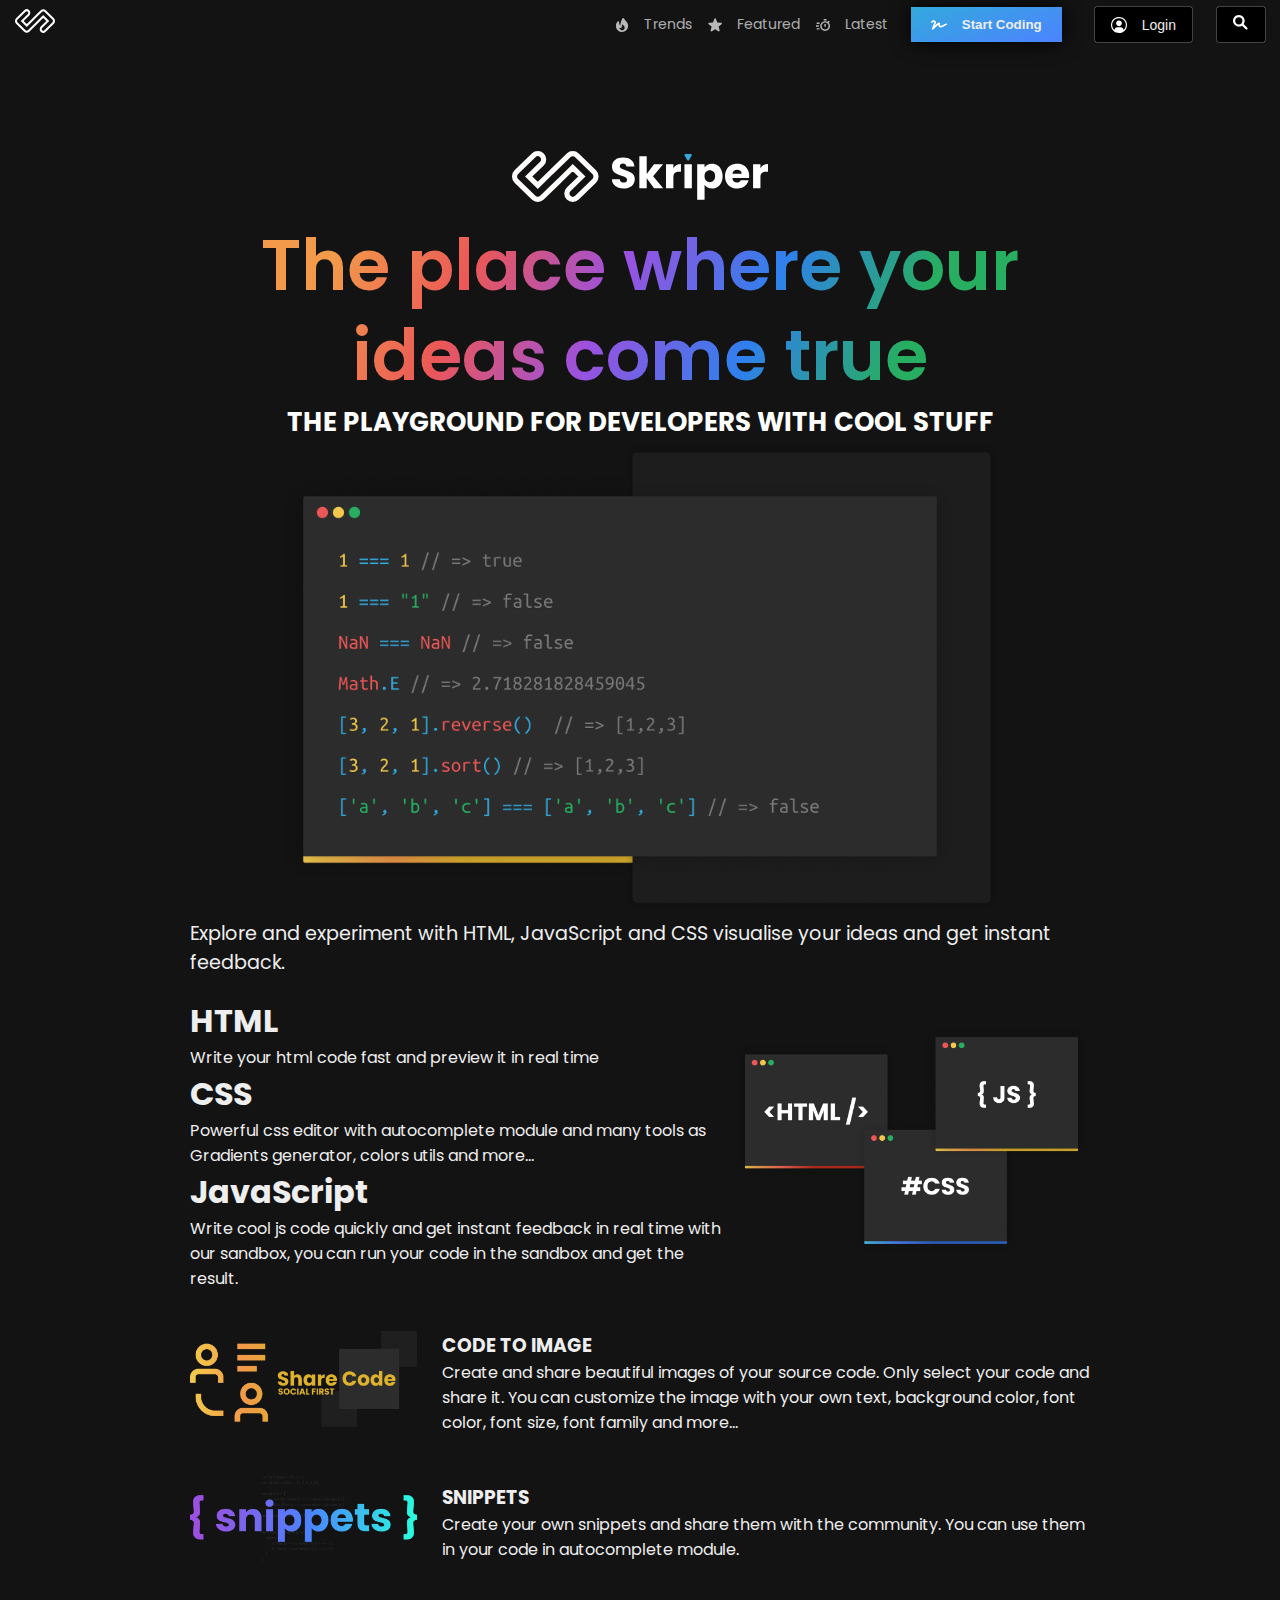
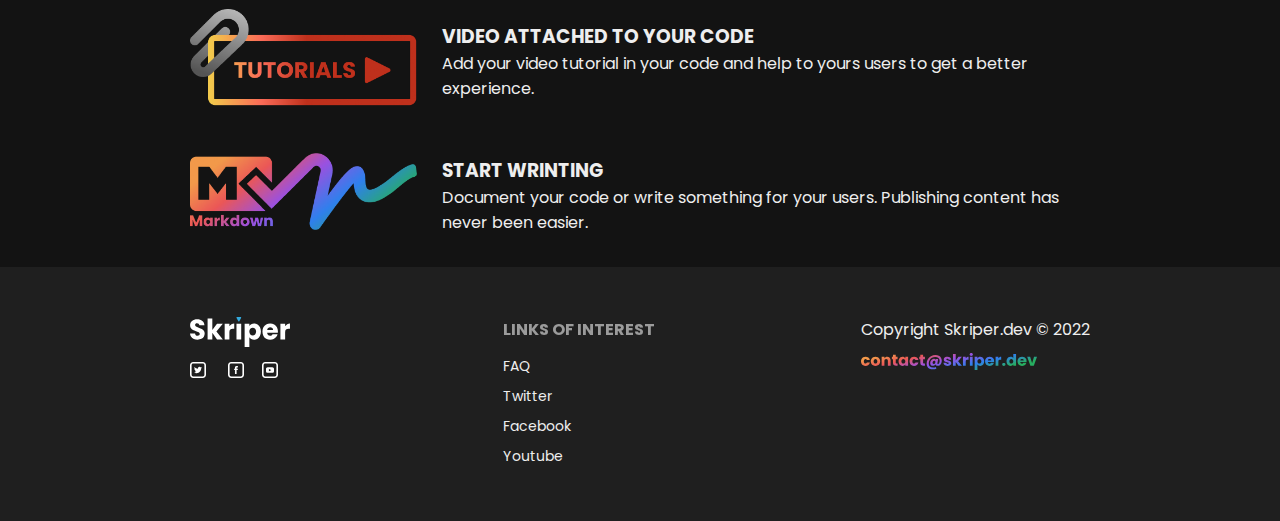
<file: index.html>
<!DOCTYPE html>
<html lang="en">

<head>
    <meta charset="UTF-8">
    <meta http-equiv="X-UA-Compatible" content="IE=edge">
    <meta name="viewport" content="width=device-width, initial-scale=1.0">
    <title>Document</title>
    <link rel="stylesheet" href="style.css">
</head>

<body>
    <header>
        <div class="header_main">
            <div><img src="./img/just-logo.svg" alt=""></div>
            <div class="header_parent">
                <div class="header_column1">
                    <a class="header_link" href="/trend.html"><img src="./img/flame.svg" class="icon_head" alt="">Trends</a>
                    <a class="header_link" href="/features.html"><img src="./img/star-filled.svg" class="icon_head"
                            alt="">Featured</a>
                    <a class="header_link" href="/latest.html"><img src="./img/watch.svg" class="icon_head" alt="">Latest</a>
                </div>
                <div class="header_column2">
                    <button class="bluehead"><img src="./img/just-menu-item-logo.svg" class="icon_head"alt=""><span class="code">Start Coding</span> </button>
                    <button  class="blackhead"><img src="./img/login.svg" class="icon_head" alt=""><span class="code">Login</span> </button>
                    <button class="searchhead"><img src="./img/zoom.svg" alt=""></button>

                </div>
            </div>
        </div>
    </header>
    <div class="parent">
        <div class="main">
            <div><img src="./img/logo-text.svg" alt="logo"></div>

            <h1 class="head">The place where your ideas come true</h1>
            <h3 class="detail1">THE PLAYGROUND FOR DEVELOPERS WITH COOL STUFF</h3>
            <div> <img src="./img/code.png" class="image1" alt="code"></div>

        </div>
        <div class="section2">
            <h4 class="detail2">Explore and experiment with HTML, JavaScript and CSS visualise your ideas and get
                instant feedback.</h4>
            <div class="box">
                <div class="column1">
                    <h2 class="head2">HTML</h2>
                    <P>Write your html code fast and preview it in real time</P>
                    <h2 class="head2">CSS</h2>
                    <P>Powerful css editor with autocomplete module and many tools as Gradients generator, colors utils
                        and more...</P>
                    <h2 class="head2">JavaScript</h2>
                    <P>Write cool js code quickly and get instant feedback in real time with our sandbox, you can run
                        your code in the sandbox and get the result.</P>
                </div>
                <div class="column2">
                    <img src="./img/html-css-js.png" class="image2" alt="">
                </div>
            </div>
            <div>
                <div class="section3">
                    <div class="column3"> <img src="./img/share-code(1).png" class="image4" alt=""></div>

                    <div class="column4">
                        <h3>
                            CODE TO IMAGE
                        </h3>
                        <p>Create and share beautiful images of your source code. Only select your code and share it.
                            You can customize the image with your own text, background color, font color, font size,
                            font family and more...</p>
                    </div>
                </div>
                <div class="section3">
                    <div class="column3"> <img src="./img/snippets.png" class="image4" alt=""> </div>

                    <div class="column4">
                        <h3>
                            SNIPPETS
                        </h3>
                        <p>Create your own snippets and share them with the community. You can use them in your code in
                            autocomplete module.</p>
                    </div>
                </div>
                <div class="section3">
                    <div class="column3"> <img src="./img/tutorials.png" class="image4" alt=""></div>
                    <div class="column4">
                        <h3>
                            VIDEO ATTACHED TO YOUR CODE
                        </h3>
                        <p>Add your video tutorial in your code and help to yours users to get a better experience.</p>
                    </div>
                </div>
                <div class="section3">
                    <div class="column3"> <img src="./img/markdown.png" class="image4" alt=""></div>
                    <div class="column4">
                        <h3>
                            START WRINTING
                        </h3>
                        <p>Document your code or write something for your users. Publishing content has never been
                            easier.</p>
                    </div>
                </div>
            </div>

        </div>
    </div>
    <footer>
        <div class="footer-box">
            <div class="footer_main">
                <div class="foot">
                    <div><img src="./img/just-skripper-text.svg" alt=""></div>
                    <div><img class="footer-icon" src="./img/twitter.svg" alt="">
                        <img class="footer-icon" src="./img/facebook.svg" alt=""><img class="footer-icon"
                            src="./img/youtube.svg" alt="">
                    </div>
                </div>
                <div class="foot">
                    <h4 class="footerh4">LINKS OF INTEREST</h4>
                    <div class="footer_link"> <a class="footer-menu" href="/faq.html">FAQ</a>
                        <a href="#" class="footer-menu">Twitter</a>
                        <a href="#" class="footer-menu">Facebook</a>
                        <a href="#" class="footer-menu">Youtube</a>
                    </div>
                </div>
                <div class="foot">
                    <h4 class="footercopy">Copyright Skriper.dev © 2022</h4>
                    <img src="./img/contact-skriper-text.svg" alt="">
                </div>
            </div>
        </div>
    </footer>
</body>

</html>
</file>
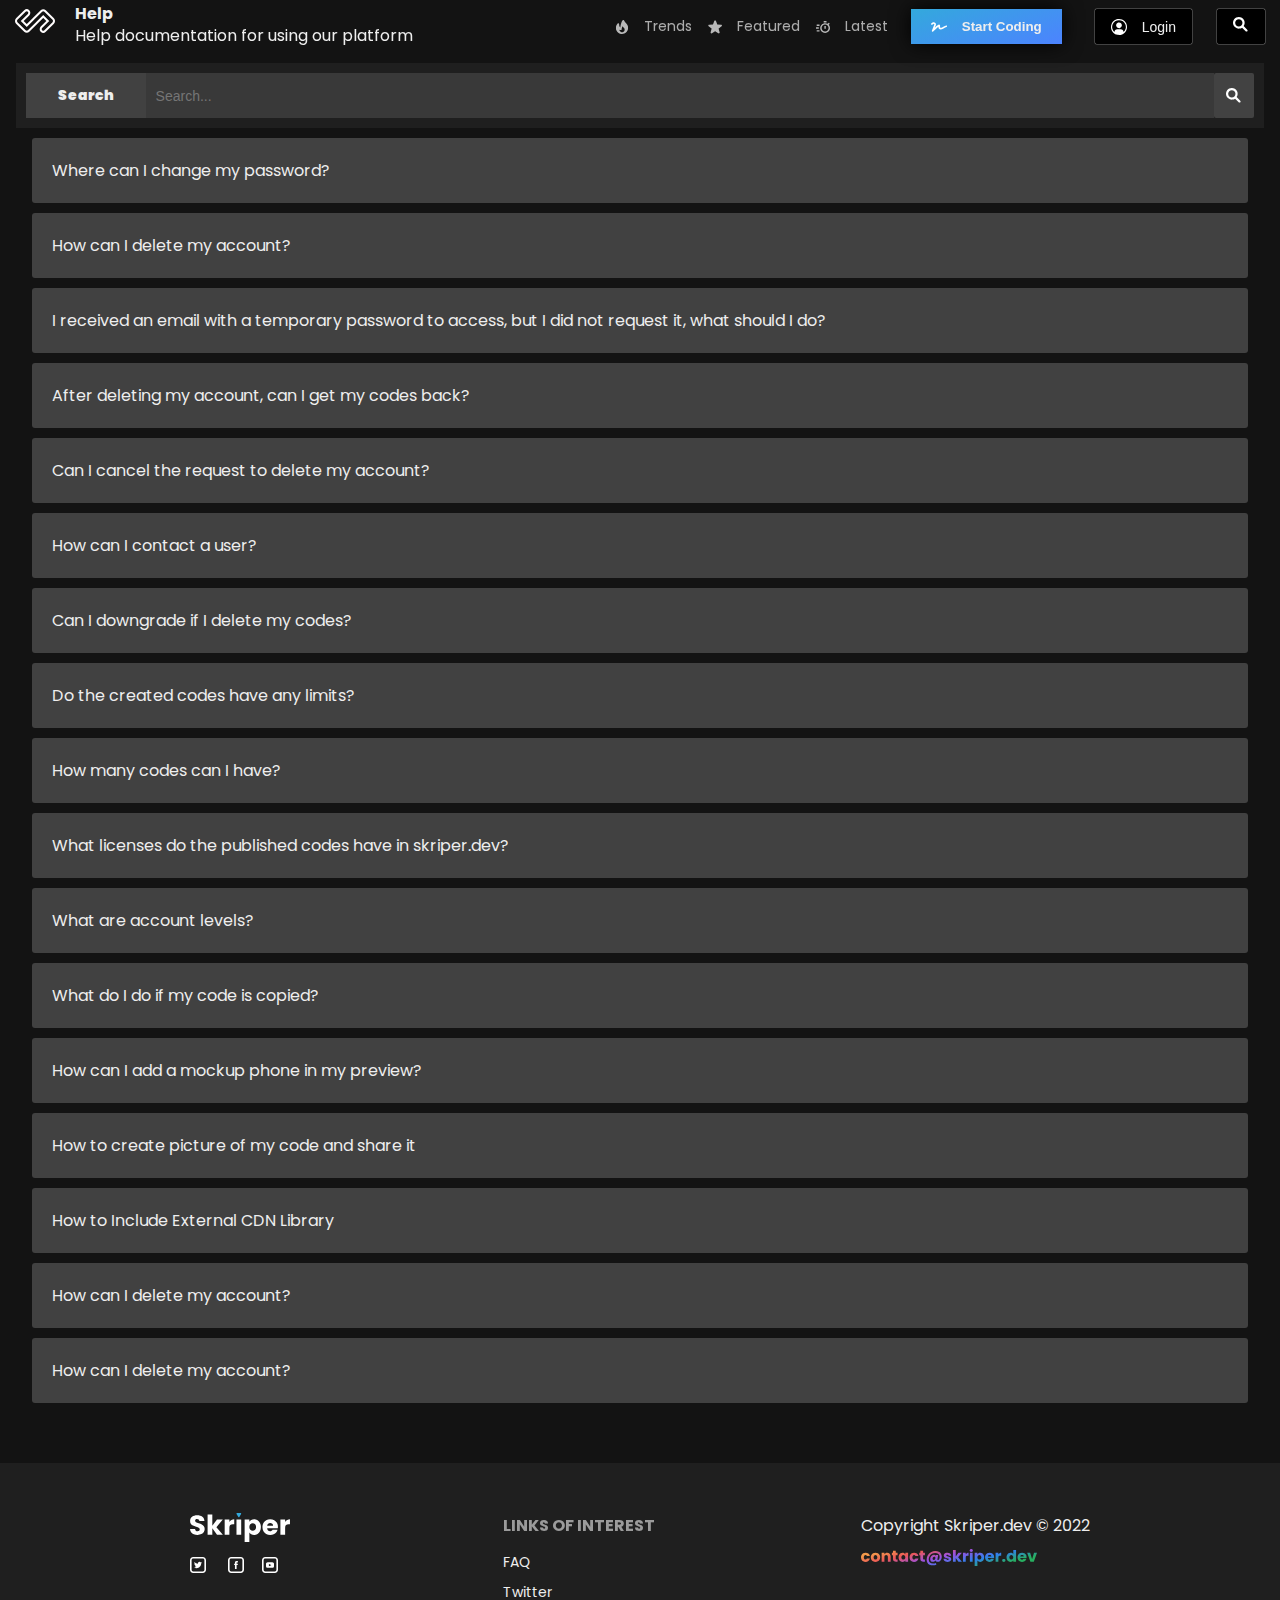
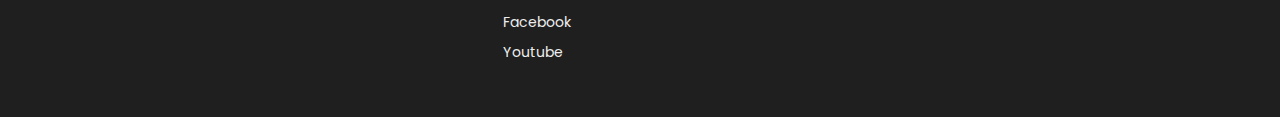
<file: faq.html>
<!DOCTYPE html>
<html lang="en">

<head>
    <meta charset="UTF-8">
    <meta http-equiv="X-UA-Compatible" content="IE=edge">
    <meta name="viewport" content="width=device-width, initial-scale=1.0">
    <title>FAQ</title>
    <link rel="stylesheet" href="faq.css">
    <link rel="stylesheet" href="style.css">
</head>

<body>
    <header>
        <div class="header_main">
            <div class="trend-logo">
                <div>
                    <a href="/"><img src="./img/just-logo.svg" alt=""></a>
                </div>
                <div class="trend-text">
                    <h1 class="t-h1">Help
                       </h1>
                    <p class="t-p"> Help documentation for using our platform</p>
                </div>
            </div>
            <div class="header_parent">
                <div class="header_column1">
                    <a class="header_link" href="/trend.html"><img src="./img/flame.svg" class="icon_head"
                            alt="">Trends</a>
                    <a class="header_link" href="/features.html"><img src="./img/star-filled.svg" class="icon_head"
                            alt="">Featured</a>
                    <a class="header_link" href="/latest.html"><img src="./img/watch.svg" class="icon_head"
                            alt="">Latest</a>
                </div>
                <div class="header_column2">
                    <button class="bluehead"><img src="./img/just-menu-item-logo.svg" class="icon_head" alt=""><span
                            class="code">Start Coding</span> </button>
                    <button class="blackhead"><img src="./img/login.svg" class="icon_head" alt=""><span
                            class="code">Login</span> </button>
                    <button class="searchhead"><img src="./img/zoom.svg" alt=""></button>

                </div>
            </div>
        </div>
    </header>
    <div class="search-container">

        <div style="display:flex;"> <h4 class="searchs">Search</h4>
            <input type="text" class="ngozi" id="srch" placeholder="Search..." maxlength="500">
            <button class="bnt"><img src="img/zoom.svg" alt=""></button>
        </div>
        <div>
   
        </div>
    </div>
    <div class="layout">
        <div class="accordion">
            <div class="accordion__question btns">
                <p>Where can I change my password?</p>

            </div>
            <div class="accordion__answer">
                <p>Our platform uses a dynamic password system which changes each time it is used, this key is sent by email when requested, for this reason, there is no fixed password or option to change the password or recover it.</p>

            </div>
        </div>
        <div class="accordion">
            <div class="accordion__question">
                <p class="accor">How can I delete my account?</p>

            </div>
            <div class="accordion__answer">
                <p>
                    On your profile page you can request the deletion of your account, this process can take up to 8 days to complete
                </p>

            </div>
        </div>
        <div class="accordion">
            <div class="accordion__question">
                <p class="faq-p">I received an email with a temporary password to access, but I did not request it, what should I do?</p>
                

            </div>
            <div class="accordion__answer">
                <p class="faq-p">No need to worry, your account is safe.  If you didn't request the access code, don't worry, you may simply omit the email and that would be it.  This can happen because someone entered a wrong email or tried to access your account, but as long as you do not share the code that you received, your account is safe.</p>

            </div>
        </div>
        <div class="accordion">
            <div class="accordion__question">
                <p>After deleting my account, can I get my codes back?</p>
                
            </div>
            <div class="accordion__answer">
                <p class="faq-p">No, if the deletion process has already been executed, you will no longer be able to recover your codes.</p>

            </div>
        </div>
        <div class="accordion">
            <div class="accordion__question">
                <p>Can I cancel the request to delete my account?</p>
       

            </div>
            <div class="accordion__answer">
                <p class="faq-p">Yes, as long as the process has not been executed.  At any time you can access your profile and in the account deletion tab you can cancel the application process.</p>

            </div>
        </div>
        <div class="accordion">
            <div class="accordion__question">
                <p>How can I contact a user?</p>
       
            </div>
            <div class="accordion__answer">
                <p class="faq-p">If the user has social networks added to their profile, you only need to click on one of them and you will be instantly redirected to their page from which you can establish direct contact with the user.
                </p>

            </div>
        </div>
        <div class="accordion">
            <div class="accordion__question">
                <p>Can I downgrade if I delete my codes?</p>
               

            </div>
            <div class="accordion__answer">
                <p class="faq-p">Yes, but with certain conditions, you will not lose your level if you are an active user, but if a period of 6 months of inactivity passes in your account you can lose your level, it will be recalculated according to your active codes on the platform.</p>

            </div>
        </div>
        <div class="accordion">
            <div class="accordion__question">
                <p>Do the created codes have any limits?</p>
       

            </div>
            <div class="accordion__answer">
                <p class="faq-p">Each code you save must be less than 500KB in size and snippets must be less than 150KB</p>

            </div>
        </div>

        <div class="accordion">
            <div class="accordion__question">
                <p>How many codes can I have?</p>
              

            </div>
            <div class="accordion__answer">
                <p class="faq-p">The number of codes allowed depends on the level you have in your account, check the table of levels and their benefits in your profile page.  Snippets have no limits and limitations are not taken into account.</p>

            </div>
        </div> <div class="accordion">
            <div class="accordion__question">
                <p>What licenses do the published codes have in skriper.dev?</p>
      

            </div>
            <div class="accordion__answer">
                <p class="faq-p">When you publish code to skriper.dev it is then licensed under the MIT license. If your code is private we do not give it any license and you can license it as you may please, we recommend that you include the type of license as a comment in your code.  Remember that when publishing a code in creeper.dev publicly other users can “fork” your code, skriper.dev keeps as a reference the original code from where the fork was made as an attribution of the respective credits.
                </p>

            </div>
        </div>
        <div class="accordion">
            <div class="accordion__question">
                <p>What are account levels?</p>
                
            </div>
            <div class="accordion__answer">
                <p class="faq-p">These are ranges that allow accounts to be identified. These ranges are obtained by fulfilling some parameters that are described in your profile page.
                </p>

            </div>
        </div>
        <div class="accordion">
            <div class="accordion__question">
                <p>What do I do if my code is copied?</p>
               
            </div>
            <div class="accordion__answer">
                <p class="faq-p">Copying a code is performing a "copy &amp; paste" and not a fork, the fork maintains the respective relationship with the code from which it was copied, but if you consider that the code was copied, you can send us a review request to our email.  If you want to disable the fork option in your code, just go to settings in the editor and disable the fork option.
                </p>

            </div>
        </div>

         <div class="accordion">
            <div class="accordion__question">
                <p>How can I add a mockup phone in my preview?</p>
               

            </div>
            <div class="accordion__answer">
                <p class="faq-p">In your CSS add the next decorator: 
                    <code>/* @skriper mockup:phone */</code></p>

            </div>
        </div> <div class="accordion">
            <div class="accordion__question">
                <p>How to create picture of my code and share it</p>
       

            </div>
            <div class="accordion__answer">
                <p class="faq-p">Only select your code and press 
                    <b>CTRL + Enter</b>
                    and customize your picture. In the next video we will show how can execute your JS code and share it.</p>

            </div>
        </div>
        <div class="accordion">
            <div class="accordion__question">
                <p>How to Include External CDN Library</p>
              

            </div>
            <div class="accordion__answer">
                <iframe width="540"  class="faqs" height="295" src="https://www.youtube.com/embed/dliDFdAvwjk" title="Create and share beautiful images of your source code | Javascript" frameborder="0" allow="accelerometer; autoplay; clipboard-write; encrypted-media; gyroscope; picture-in-picture" allowfullscreen></iframe>

            </div>
        </div>
        <div class="accordion">
            <div class="accordion__question">
                <p class="accor">How can I delete my account?</p>

            </div>
            <div class="accordion__answer">
                <iframe width="540" class="faqs" height="295" src="https://www.youtube.com/embed/dliDFdAvwjk" title="Create and share beautiful images of your source code | Javascript" frameborder="0" allow="accelerometer; autoplay; clipboard-write; encrypted-media; gyroscope; picture-in-picture" allowfullscreen></iframe>

            </div>
        </div>

        <div class="accordion">
            <div class="accordion__question">
                <p class="accor">How can I delete my account?</p>

            </div>
            <div class="accordion__answer">
                <iframe width="540" height="295"  class="faqs" src="https://www.youtube.com/embed/dliDFdAvwjk" title="Create and share beautiful images of your source code | Javascript" frameborder="0" allow="accelerometer; autoplay; clipboard-write; encrypted-media; gyroscope; picture-in-picture" allowfullscreen></iframe>

            </div>
        </div>
    </div>
    <footer>
        <div class="footer-box">
            <div class="footer_main">
                <div class="foot">
                    <div><img src="./img/just-skripper-text.svg" alt=""></div>
                    <div><img class="footer-icon" src="./img/twitter.svg" alt="">
                        <img class="footer-icon" src="./img/facebook.svg" alt=""><img class="footer-icon"
                            src="./img/youtube.svg" alt="">
                    </div>
                </div>
                <div class="foot">
                    <h4 class="footerh4">LINKS OF INTEREST</h4>
                    <div class="footer_link"> <a class="footer-menu" href="/faq.html">FAQ</a>
                        <a href="#" class="footer-menu">Twitter</a>
                        <a href="#" class="footer-menu">Facebook</a>
                        <a href="#" class="footer-menu">Youtube</a>
                    </div>
                </div>
                <div class="foot">
                    <h4 class="footercopy">Copyright Skriper.dev © 2022</h4>
                    <img src="./img/contact-skriper-text.svg" alt="">
                </div>
            </div>
        </div>
    </footer>
    <script>
        let answers = document.querySelectorAll(".accordion");
        answers.forEach((event) => {
            event.addEventListener('click', () => {
                if (event.classList.contains("active")) {
                    event.classList.remove("active");

                }
                else {
                    event.classList.add("active");

                }
            })
        })
        var btns = btnContainer.getElementsByClassName("btn");
        for (var i = 0; i < btns.length; i++) {
            btns[i].addEventListener("click", function () {
                var current = document.getElementsByClassName("active");
                current[0].className = current[0].className.replace(" active", "");
                this.className += " active";
            });
        }


    </script>
</body>

</html>
</file>
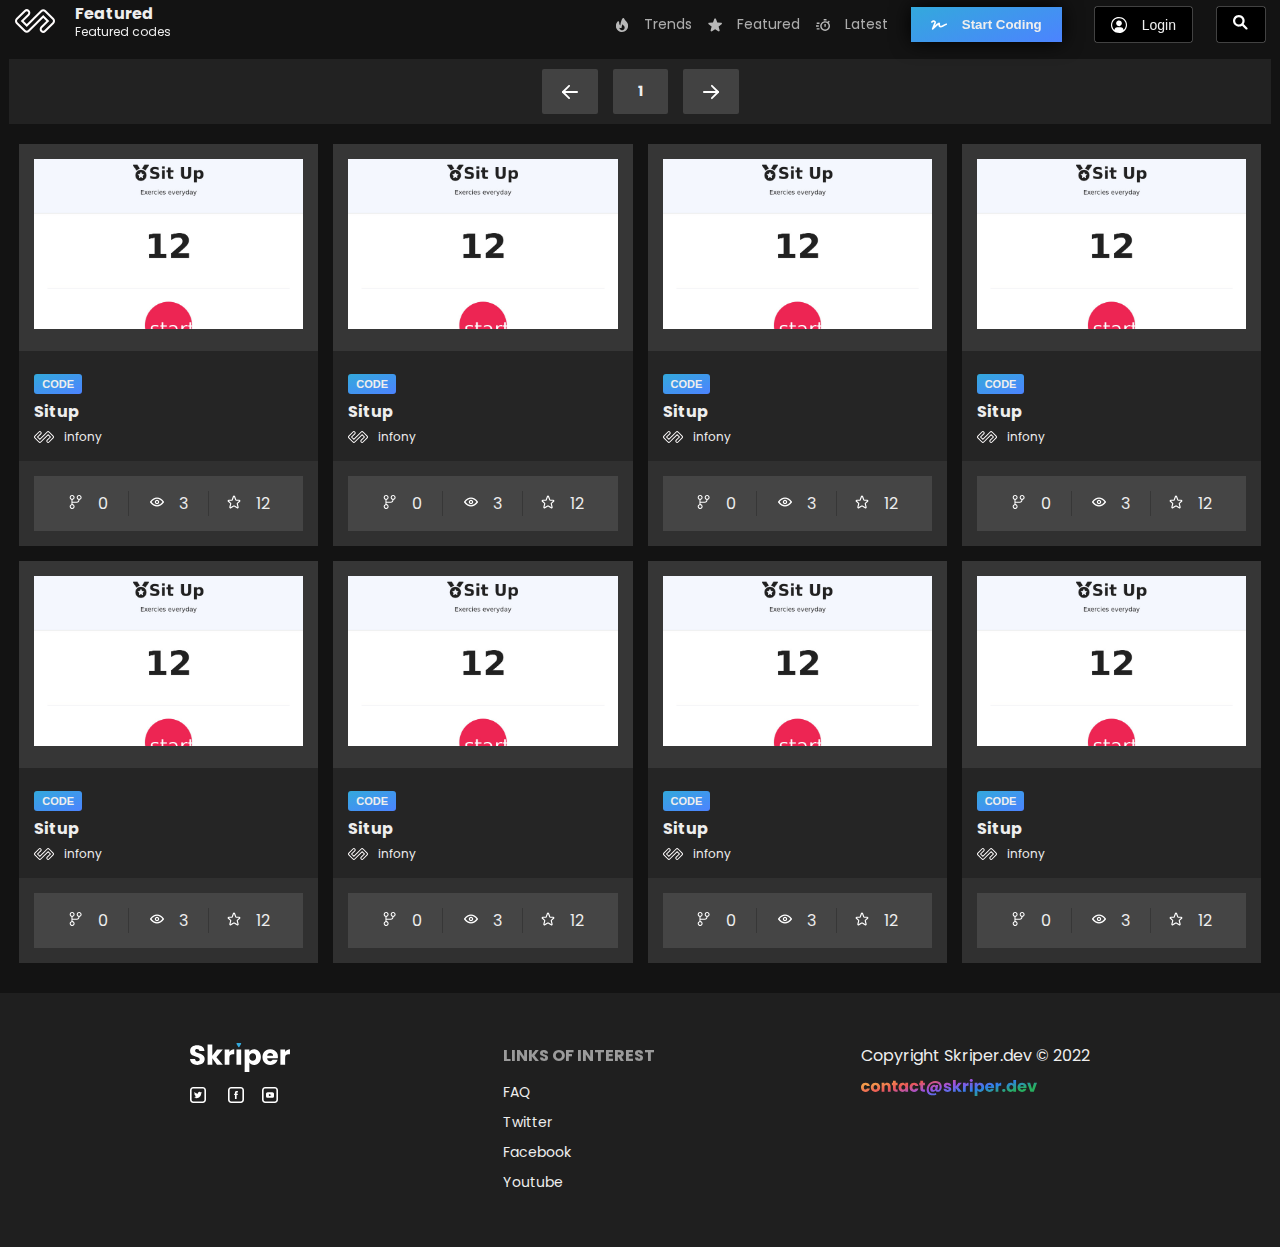
<file: features.html>
<!DOCTYPE html>
<html lang="en">

<head>
    <meta charset="UTF-8">
    <meta http-equiv="X-UA-Compatible" content="IE=edge">
    <meta name="viewport" content="width=device-width, initial-scale=1.0">
    <title>Document</title>
    <link rel="stylesheet" href="latest.css">
    <!-- <link rel="stylesheet" href="task.css"> -->
    <link rel="stylesheet" href="style.css">
</head>

<body>
    <header>
        <div class="header_main">
            <div class="trend-logo">
                <div>
                 <a href="/"><img src="./img/just-logo.svg" alt=""></a> 
                </div>
                <div class="trend-text">
                <h1 class="t-h1">Featured
                  </h1>
                <h2 class="t-h2">Featured codes</h2>
                </div>
              </div>
            <div class="header_parent">
                <div class="header_column1">
                    <a class="header_link" href="/trend.html"><img src="./img/flame.svg" class="icon_head" alt="">Trends</a>
                    <a class="header_link" href="/features.html"><img src="./img/star-filled.svg" class="icon_head"
                            alt="">Featured</a>
                    <a class="header_link" href="/latest.html"><img src="./img/watch.svg" class="icon_head" alt="">Latest</a>
                </div>
                <div class="header_column2">
                    <button class="bluehead"><img src="./img/just-menu-item-logo.svg" class="icon_head" alt=""><span
                            class="code">Start Coding</span> </button>
                    <button class="blackhead"><img src="./img/login.svg" class="icon_head" alt=""><span
                            class="code">Login</span> </button>
                    <button class="searchhead"><img src="./img/zoom.svg" alt=""></button>

                </div>
            </div>
        </div>
    </header>
    <div class="main_div_grid">
        <div class="arrow"><img src="./img/arrow-left.svg" alt=""></div>
        <div>
            <p class="number_pagination">1</p>
        </div>
        <div class="arrow"><img src="./img/arrow-right.svg" alt=""></div>

    </div>
    <div class="parent_dev">
        <div class="main_grid" style="animation-duration: 0.25s;">
            <div class="grid1"><img src="./img/latest.png" class="image_grid" alt=""></div>
            <div class="grid2"><button class="button_grid">CODE</button>
                <h5 class="grid_text">Situp</h5>
                <div class="just_icon"><img class="logo_icon" src="./img/just-logo.svg" alt="">
                    <p class="grid_text2">infony</p>
                </div>
            </div>
            <div class="grid3" style="animation-duration: 0.5s;">
                <div class="grid_buttom">
                    <div class="grid_buttom_item">
                        <div><img src="./img/repo.svg" alt=""></div>
                        <p class="number_grid">0</p>
                    </div>
                    <div class="grid_buttom_item border_grid">
                        <div><img src="./img/eye.svg" alt=""></div>
                        <p class="number_grid">3</p>
                    </div>
                    <div class="grid_buttom_item">
                        <div><img src="./img/star-line.svg" alt=""></div>
                        <p class="number_grid">12</p>
                    </div>
                </div>
            </div>
        </div>
        <div class="main_grid" style="animation-duration: 0.75s;">
            <div class="grid1"><img src="./img/latest.png" class="image_grid" alt=""></div>
            <div class="grid2"><button class="button_grid">CODE</button>
                <h5 class="grid_text">Situp</h5>
                <div class="just_icon"><img class="logo_icon" src="./img/just-logo.svg" alt="">
                    <p class="grid_text2">infony</p>
                </div>
            </div>
            <div class="grid3">
                <div class="grid_buttom">
                    <div class="grid_buttom_item">
                        <div><img src="./img/repo.svg" alt=""></div>
                        <p class="number_grid">0</p>
                    </div>
                    <div class="grid_buttom_item border_grid">
                        <div><img src="./img/eye.svg" alt=""></div>
                        <p class="number_grid">3</p>
                    </div>
                    <div class="grid_buttom_item">
                        <div><img src="./img/star-line.svg" alt=""></div>
                        <p class="number_grid">12</p>
                    </div>
                </div>
            </div>
        </div>
        <div class="main_grid" style="animation-duration: 1s;">
            <div class="grid1"><img src="./img/latest.png" class="image_grid" alt=""></div>
            <div class="grid2"><button class="button_grid">CODE</button>
                <h5 class="grid_text">Situp</h5>
                <div class="just_icon"><img class="logo_icon" src="./img/just-logo.svg" alt="">
                    <p class="grid_text2">infony</p>
                </div>
            </div>
            <div class="grid3">
                <div class="grid_buttom">
                    <div class="grid_buttom_item">
                        <div><img src="./img/repo.svg" alt=""></div>
                        <p class="number_grid">0</p>
                    </div>
                    <div class="grid_buttom_item border_grid">
                        <div><img src="./img/eye.svg" alt=""></div>
                        <p class="number_grid">3</p>
                    </div>
                    <div class="grid_buttom_item">
                        <div><img src="./img/star-line.svg" alt=""></div>
                        <p class="number_grid">12</p>
                    </div>
                </div>
            </div>
        </div>
        <div class="main_grid" style="animation-duration: 1.25s;">
            <div class="grid1"><img src="./img/latest.png" class="image_grid" alt=""></div>
            <div class="grid2"><button class="button_grid">CODE</button>
                <h5 class="grid_text">Situp</h5>
                <div class="just_icon"><img class="logo_icon" src="./img/just-logo.svg" alt="">
                    <p class="grid_text2">infony</p>
                </div>
            </div>
            <div class="grid3">
                <div class="grid_buttom">
                    <div class="grid_buttom_item">
                        <div><img src="./img/repo.svg" alt=""></div>
                        <p class="number_grid">0</p>
                    </div>
                    <div class="grid_buttom_item border_grid">
                        <div><img src="./img/eye.svg" alt=""></div>
                        <p class="number_grid">3</p>
                    </div>
                    <div class="grid_buttom_item">
                        <div><img src="./img/star-line.svg" alt=""></div>
                        <p class="number_grid">12</p>
                    </div>
                </div>
            </div>
        </div>
        <div class="main_grid" style="animation-duration: 1.5s;">
            <div class="grid1"><img src="./img/latest.png" class="image_grid" alt=""></div>
            <div class="grid2"><button class="button_grid">CODE</button>
                <h5 class="grid_text">Situp</h5>
                <div class="just_icon"><img class="logo_icon" src="./img/just-logo.svg" alt="">
                    <p class="grid_text2">infony</p>
                </div>
            </div>
            <div class="grid3">
                <div class="grid_buttom">
                    <div class="grid_buttom_item">
                        <div><img src="./img/repo.svg" alt=""></div>
                        <p class="number_grid">0</p>
                    </div>
                    <div class="grid_buttom_item border_grid">
                        <div><img src="./img/eye.svg" alt=""></div>
                        <p class="number_grid">3</p>
                    </div>
                    <div class="grid_buttom_item">
                        <div><img src="./img/star-line.svg" alt=""></div>
                        <p class="number_grid">12</p>
                    </div>
                </div>
            </div>
        </div>
        <div class="main_grid" style="animation-duration: 1.75s;">
            <div class="grid1"><img src="./img/latest.png" class="image_grid" alt=""></div>
            <div class="grid2"><button class="button_grid">CODE</button>
                <h5 class="grid_text">Situp</h5>
                <div class="just_icon"><img class="logo_icon" src="./img/just-logo.svg" alt="">
                    <p class="grid_text2">infony</p>
                </div>
            </div>
            <div class="grid3">
                <div class="grid_buttom">
                    <div class="grid_buttom_item">
                        <div><img src="./img/repo.svg" alt=""></div>
                        <p class="number_grid">0</p>
                    </div>
                    <div class="grid_buttom_item border_grid">
                        <div><img src="./img/eye.svg" alt=""></div>
                        <p class="number_grid">3</p>
                    </div>
                    <div class="grid_buttom_item">
                        <div><img src="./img/star-line.svg" alt=""></div>
                        <p class="number_grid">12</p>
                    </div>
                </div>
            </div>
        </div>
        <div class="main_grid" style="animation-duration: 2s;">
            <div class="grid1"><img src="./img/latest.png" class="image_grid" alt=""></div>
            <div class="grid2"><button class="button_grid">CODE</button>
                <h5 class="grid_text">Situp</h5>
                <div class="just_icon"><img class="logo_icon" src="./img/just-logo.svg" alt="">
                    <p class="grid_text2">infony</p>
                </div>
            </div>
            <div class="grid3">
                <div class="grid_buttom">
                    <div class="grid_buttom_item">
                        <div><img src="./img/repo.svg" alt=""></div>
                        <p class="number_grid">0</p>
                    </div>
                    <div class="grid_buttom_item border_grid">
                        <div><img src="./img/eye.svg" alt=""></div>
                        <p class="number_grid">3</p>
                    </div>
                    <div class="grid_buttom_item">
                        <div><img src="./img/star-line.svg" alt=""></div>
                        <p class="number_grid">12</p>
                    </div>
                </div>
            </div>
        </div>
        <div class="main_grid" style="animation-duration: 2.25s;">
            <div class="grid1"><img src="./img/latest.png" class="image_grid" alt=""></div>
            <div class="grid2"><button class="button_grid">CODE</button>
                <h5 class="grid_text">Situp</h5>
                <div class="just_icon"><img class="logo_icon" src="./img/just-logo.svg" alt="">
                    <p class="grid_text2">infony</p>
                </div>
            </div>
            <div class="grid3">
                <div class="grid_buttom">
                    <div class="grid_buttom_item">
                        <div><img src="./img/repo.svg" alt=""></div>
                        <p class="number_grid">0</p>
                    </div>
                    <div class="grid_buttom_item border_grid">
                        <div><img src="./img/eye.svg" alt=""></div>
                        <p class="number_grid">3</p>
                    </div>
                    <div class="grid_buttom_item">
                        <div><img src="./img/star-line.svg" alt=""></div>
                        <p class="number_grid">12</p>
                    </div>
                </div>
            </div>
        </div>
    </div>
    <footer>
        <div class="footer-box">
            <div class="footer_main">
                <div class="foot">
                    <div><img src="./img/just-skripper-text.svg" alt=""></div>
                    <div><img class="footer-icon" src="./img/twitter.svg" alt="">
                        <img class="footer-icon" src="./img/facebook.svg" alt=""><img class="footer-icon"
                            src="./img/youtube.svg" alt="">
                    </div>
                </div>
                <div class="foot">
                    <h4 class="footerh4">LINKS OF INTEREST</h4>
                    <div class="footer_link"> <a class="footer-menu" href="/faq.html">FAQ</a>
                        <a href="#" class="footer-menu">Twitter</a>
                        <a href="#" class="footer-menu">Facebook</a>
                        <a href="#" class="footer-menu">Youtube</a>
                    </div>
                </div>
                <div class="foot">
                    <h4 class="footercopy">Copyright Skriper.dev © 2022</h4>
                    <img src="./img/contact-skriper-text.svg" alt="">
                </div>
            </div>
        </div>
    </footer>
</body>

</html>
</file>
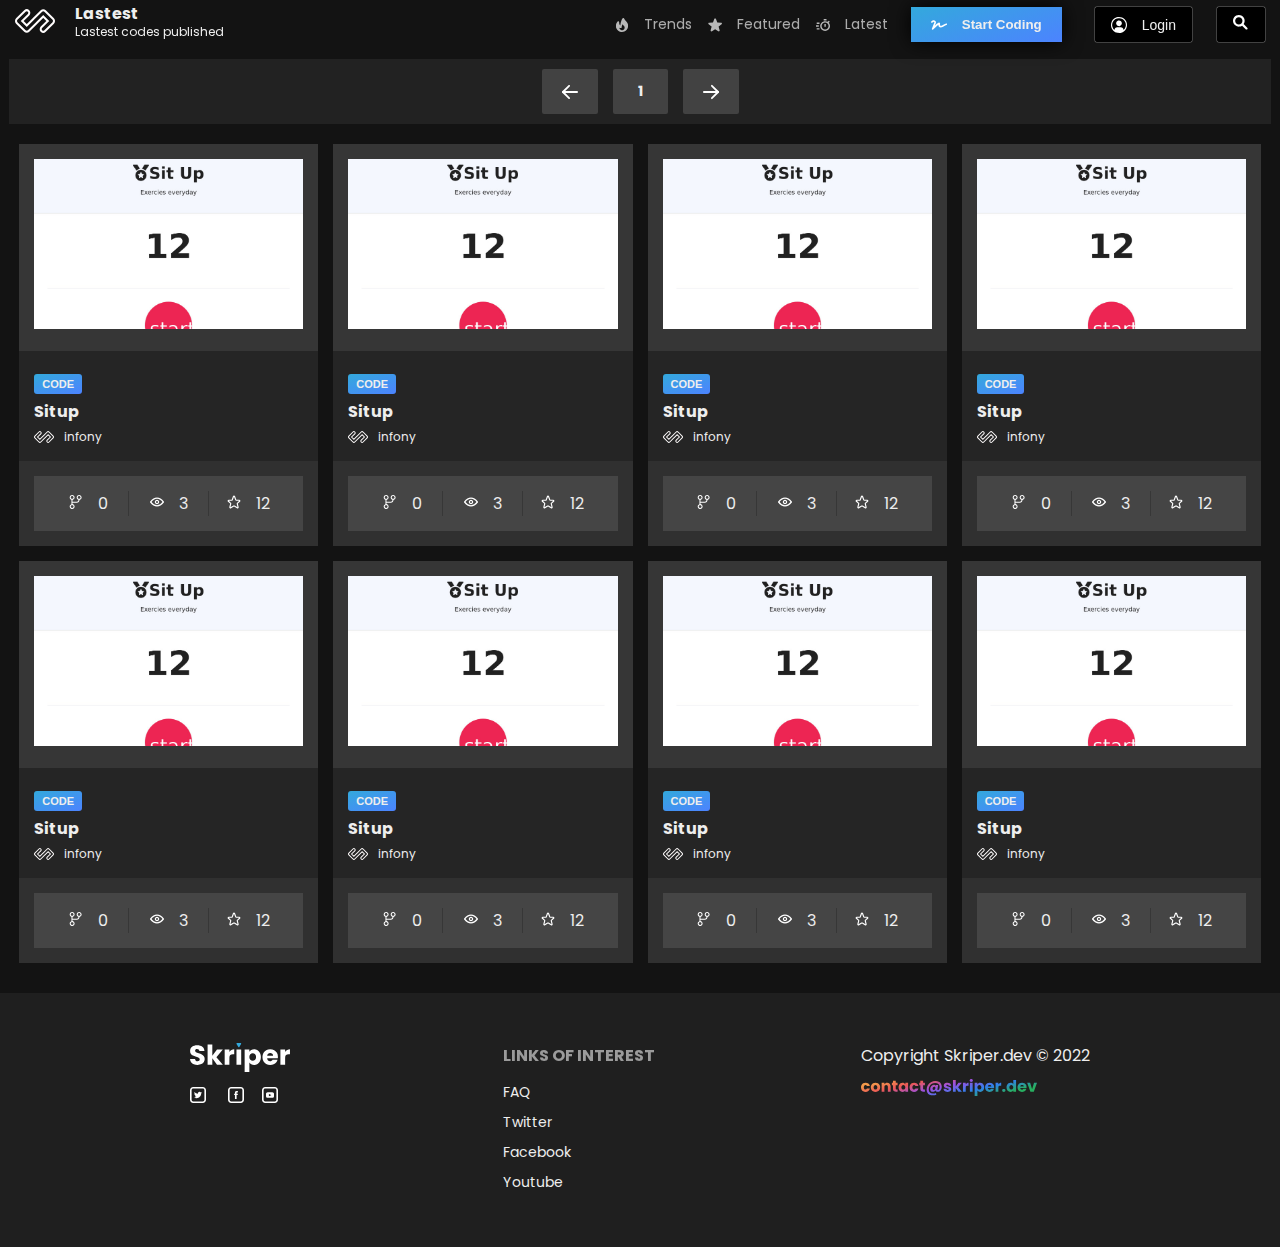
<file: latest.html>
<!DOCTYPE html>
<html lang="en">

<head>
    <meta charset="UTF-8">
    <meta http-equiv="X-UA-Compatible" content="IE=edge">
    <meta name="viewport" content="width=device-width, initial-scale=1.0">
    <title>Document</title>
    <link rel="stylesheet" href="latest.css">
    <!-- <link rel="stylesheet" href="task.css"> -->
    <link rel="stylesheet" href="style.css">
</head>

<body>
    <header>
        <div class="header_main">
            <div class="trend-logo">
                <div>
                 <a href="/"><img src="./img/just-logo.svg" alt=""></a> 
                </div>
                <div class="trend-text">
                <h1 class="t-h1">Lastest
                    </h1>
                <h2 class="t-h2">Lastest codes published</h2>
                </div>
              </div>
            <div class="header_parent">
                <div class="header_column1">
                    <a class="header_link" href="trend.html"><img src="./img/flame.svg" class="icon_head" alt="">Trends</a>
                    <a class="header_link" href="features.html"><img src="./img/star-filled.svg" class="icon_head"
                            alt="">Featured</a>
                    <a class="header_link" href="latest.html"><img src="./img/watch.svg" class="icon_head" alt="">Latest</a>
                </div>
                <div class="header_column2">
                    <button class="bluehead"><img src="./img/just-menu-item-logo.svg" class="icon_head" alt=""><span
                            class="code">Start Coding</span> </button>
                    <button class="blackhead"><img src="./img/login.svg" class="icon_head" alt=""><span
                            class="code">Login</span> </button>
                    <button class="searchhead"><img src="./img/zoom.svg" alt=""></button>

                </div>
            </div>
        </div>
    </header>
    <div class="main_div_grid">
        <div class="arrow"><img src="./img/arrow-left.svg" alt=""></div>
        <div>
            <p class="number_pagination">1</p>
        </div>
        <div class="arrow"><img src="./img/arrow-right.svg" alt=""></div>

    </div>
    <div class="parent_dev">
        <div class="main_grid" style="animation-duration: 0.25s;">
            <div class="grid1"><img src="./img/latest.png" class="image_grid" alt=""></div>
            <div class="grid2"><button class="button_grid">CODE</button>
                <h5 class="grid_text">Situp</h5>
                <div class="just_icon"><img class="logo_icon" src="./img/just-logo.svg" alt="">
                    <p class="grid_text2">infony</p>
                </div>
            </div>
            <div class="grid3" style="animation-duration: 0.5s;">
                <div class="grid_buttom">
                    <div class="grid_buttom_item">
                        <div><img src="./img/repo.svg" alt=""></div>
                        <p class="number_grid">0</p>
                    </div>
                    <div class="grid_buttom_item border_grid">
                        <div><img src="./img/eye.svg" alt=""></div>
                        <p class="number_grid">3</p>
                    </div>
                    <div class="grid_buttom_item">
                        <div><img src="./img/star-line.svg" alt=""></div>
                        <p class="number_grid">12</p>
                    </div>
                </div>
            </div>
        </div>
        <div class="main_grid" style="animation-duration: 0.75s;">
            <div class="grid1"><img src="./img/latest.png" class="image_grid" alt=""></div>
            <div class="grid2"><button class="button_grid">CODE</button>
                <h5 class="grid_text">Situp</h5>
                <div class="just_icon"><img class="logo_icon" src="./img/just-logo.svg" alt="">
                    <p class="grid_text2">infony</p>
                </div>
            </div>
            <div class="grid3">
                <div class="grid_buttom">
                    <div class="grid_buttom_item">
                        <div><img src="./img/repo.svg" alt=""></div>
                        <p class="number_grid">0</p>
                    </div>
                    <div class="grid_buttom_item border_grid">
                        <div><img src="./img/eye.svg" alt=""></div>
                        <p class="number_grid">3</p>
                    </div>
                    <div class="grid_buttom_item">
                        <div><img src="./img/star-line.svg" alt=""></div>
                        <p class="number_grid">12</p>
                    </div>
                </div>
            </div>
        </div>
        <div class="main_grid" style="animation-duration: 1s;">
            <div class="grid1"><img src="./img/latest.png" class="image_grid" alt=""></div>
            <div class="grid2"><button class="button_grid">CODE</button>
                <h5 class="grid_text">Situp</h5>
                <div class="just_icon"><img class="logo_icon" src="./img/just-logo.svg" alt="">
                    <p class="grid_text2">infony</p>
                </div>
            </div>
            <div class="grid3">
                <div class="grid_buttom">
                    <div class="grid_buttom_item">
                        <div><img src="./img/repo.svg" alt=""></div>
                        <p class="number_grid">0</p>
                    </div>
                    <div class="grid_buttom_item border_grid">
                        <div><img src="./img/eye.svg" alt=""></div>
                        <p class="number_grid">3</p>
                    </div>
                    <div class="grid_buttom_item">
                        <div><img src="./img/star-line.svg" alt=""></div>
                        <p class="number_grid">12</p>
                    </div>
                </div>
            </div>
        </div>
        <div class="main_grid" style="animation-duration: 1.25s;">
            <div class="grid1"><img src="./img/latest.png" class="image_grid" alt=""></div>
            <div class="grid2"><button class="button_grid">CODE</button>
                <h5 class="grid_text">Situp</h5>
                <div class="just_icon"><img class="logo_icon" src="./img/just-logo.svg" alt="">
                    <p class="grid_text2">infony</p>
                </div>
            </div>
            <div class="grid3">
                <div class="grid_buttom">
                    <div class="grid_buttom_item">
                        <div><img src="./img/repo.svg" alt=""></div>
                        <p class="number_grid">0</p>
                    </div>
                    <div class="grid_buttom_item border_grid">
                        <div><img src="./img/eye.svg" alt=""></div>
                        <p class="number_grid">3</p>
                    </div>
                    <div class="grid_buttom_item">
                        <div><img src="./img/star-line.svg" alt=""></div>
                        <p class="number_grid">12</p>
                    </div>
                </div>
            </div>
        </div>
        <div class="main_grid" style="animation-duration: 1.5s;">
            <div class="grid1"><img src="./img/latest.png" class="image_grid" alt=""></div>
            <div class="grid2"><button class="button_grid">CODE</button>
                <h5 class="grid_text">Situp</h5>
                <div class="just_icon"><img class="logo_icon" src="./img/just-logo.svg" alt="">
                    <p class="grid_text2">infony</p>
                </div>
            </div>
            <div class="grid3">
                <div class="grid_buttom">
                    <div class="grid_buttom_item">
                        <div><img src="./img/repo.svg" alt=""></div>
                        <p class="number_grid">0</p>
                    </div>
                    <div class="grid_buttom_item border_grid">
                        <div><img src="./img/eye.svg" alt=""></div>
                        <p class="number_grid">3</p>
                    </div>
                    <div class="grid_buttom_item">
                        <div><img src="./img/star-line.svg" alt=""></div>
                        <p class="number_grid">12</p>
                    </div>
                </div>
            </div>
        </div>
        <div class="main_grid" style="animation-duration: 1.75s;">
            <div class="grid1"><img src="./img/latest.png" class="image_grid" alt=""></div>
            <div class="grid2"><button class="button_grid">CODE</button>
                <h5 class="grid_text">Situp</h5>
                <div class="just_icon"><img class="logo_icon" src="./img/just-logo.svg" alt="">
                    <p class="grid_text2">infony</p>
                </div>
            </div>
            <div class="grid3">
                <div class="grid_buttom">
                    <div class="grid_buttom_item">
                        <div><img src="./img/repo.svg" alt=""></div>
                        <p class="number_grid">0</p>
                    </div>
                    <div class="grid_buttom_item border_grid">
                        <div><img src="./img/eye.svg" alt=""></div>
                        <p class="number_grid">3</p>
                    </div>
                    <div class="grid_buttom_item">
                        <div><img src="./img/star-line.svg" alt=""></div>
                        <p class="number_grid">12</p>
                    </div>
                </div>
            </div>
        </div>
        <div class="main_grid" style="animation-duration: 2s;">
            <div class="grid1"><img src="./img/latest.png" class="image_grid" alt=""></div>
            <div class="grid2"><button class="button_grid">CODE</button>
                <h5 class="grid_text">Situp</h5>
                <div class="just_icon"><img class="logo_icon" src="./img/just-logo.svg" alt="">
                    <p class="grid_text2">infony</p>
                </div>
            </div>
            <div class="grid3">
                <div class="grid_buttom">
                    <div class="grid_buttom_item">
                        <div><img src="./img/repo.svg" alt=""></div>
                        <p class="number_grid">0</p>
                    </div>
                    <div class="grid_buttom_item border_grid">
                        <div><img src="./img/eye.svg" alt=""></div>
                        <p class="number_grid">3</p>
                    </div>
                    <div class="grid_buttom_item">
                        <div><img src="./img/star-line.svg" alt=""></div>
                        <p class="number_grid">12</p>
                    </div>
                </div>
            </div>
        </div>
        <div class="main_grid" style="animation-duration: 2.25s;">
            <div class="grid1"><img src="./img/latest.png" class="image_grid" alt=""></div>
            <div class="grid2"><button class="button_grid">CODE</button>
                <h5 class="grid_text">Situp</h5>
                <div class="just_icon"><img class="logo_icon" src="./img/just-logo.svg" alt="">
                    <p class="grid_text2">infony</p>
                </div>
            </div>
            <div class="grid3">
                <div class="grid_buttom">
                    <div class="grid_buttom_item">
                        <div><img src="./img/repo.svg" alt=""></div>
                        <p class="number_grid">0</p>
                    </div>
                    <div class="grid_buttom_item border_grid">
                        <div><img src="./img/eye.svg" alt=""></div>
                        <p class="number_grid">3</p>
                    </div>
                    <div class="grid_buttom_item">
                        <div><img src="./img/star-line.svg" alt=""></div>
                        <p class="number_grid">12</p>
                    </div>
                </div>
            </div>
        </div>
    </div>
    <footer>
        <div class="footer-box">
            <div class="footer_main">
                <div class="foot">
                    <div><img src="./img/just-skripper-text.svg" alt=""></div>
                    <div><img class="footer-icon" src="./img/twitter.svg" alt="">
                        <img class="footer-icon" src="./img/facebook.svg" alt=""><img class="footer-icon"
                            src="./img/youtube.svg" alt="">
                    </div>
                </div>
                <div class="foot">
                    <h4 class="footerh4">LINKS OF INTEREST</h4>
                    <div class="footer_link"> <a class="footer-menu" href="/faq.html">FAQ</a>
                        <a href="#" class="footer-menu">Twitter</a>
                        <a href="#" class="footer-menu">Facebook</a>
                        <a href="#" class="footer-menu">Youtube</a>
                    </div>
                </div>
                <div class="foot">
                    <h4 class="footercopy">Copyright Skriper.dev © 2022</h4>
                    <img src="./img/contact-skriper-text.svg" alt="">
                </div>
            </div>
        </div>
    </footer>
</body>

</html>
</file>
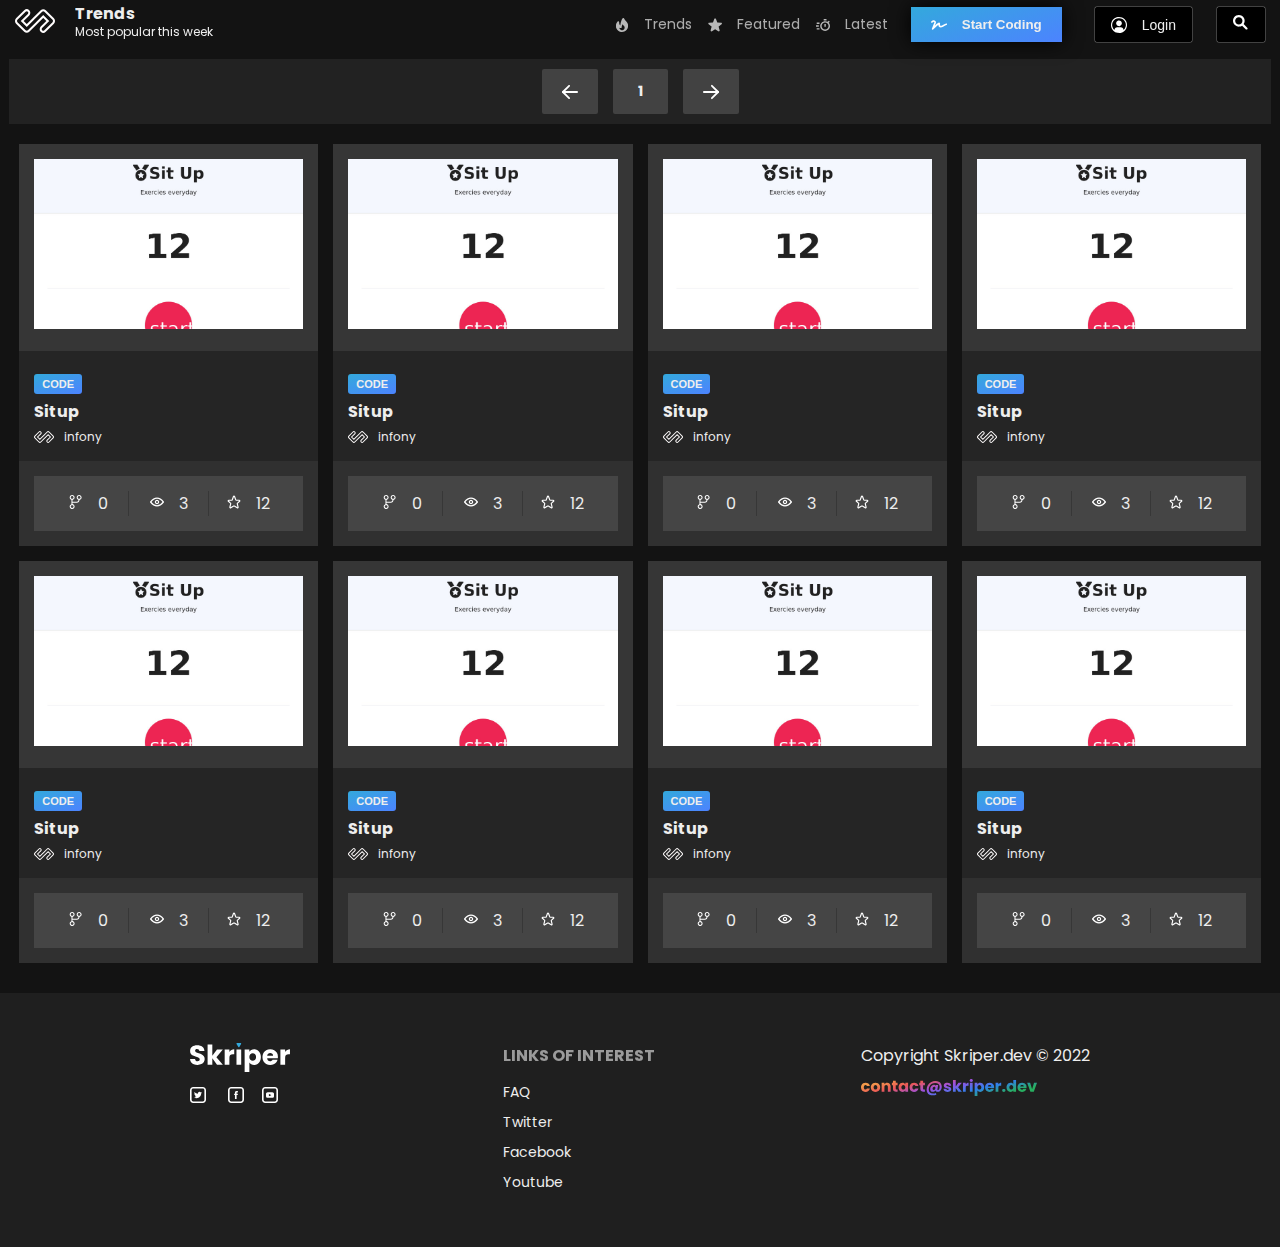
<file: trend.html>
<!DOCTYPE html>
<html lang="en">

<head>
    <meta charset="UTF-8">
    <meta http-equiv="X-UA-Compatible" content="IE=edge">
    <meta name="viewport" content="width=device-width, initial-scale=1.0">
    <title>Document</title>
    <link rel="stylesheet" href="latest.css">
    <!-- <link rel="stylesheet" href="task.css"> -->
    <link rel="stylesheet" href="style.css">
</head>

<body>
    <header>
        <div class="header_main">
            <div class="trend-logo">
                <div>
                 <a href="/"><img src="./img/just-logo.svg" alt=""></a> 
                </div>
                <div class="trend-text">
                <h1 class="t-h1">Trends</h1>
                <h2 class="t-h2">Most popular this week</h2>
                </div>
              </div>
            <div class="header_parent">
                <div class="header_column1">
                    <a class="header_link" href="/trend.html"><img src="./img/flame.svg" class="icon_head" alt="">Trends</a>
                    <a class="header_link" href="/features.html"><img src="./img/star-filled.svg" class="icon_head"
                            alt="">Featured</a>
                    <a class="header_link" href="/latest.html"><img src="./img/watch.svg" class="icon_head" alt="">Latest</a>
                </div>
                <div class="header_column2">
                    <button class="bluehead"><img src="./img/just-menu-item-logo.svg" class="icon_head" alt=""><span
                            class="code">Start Coding</span> </button>
                    <button class="blackhead"><img src="./img/login.svg" class="icon_head" alt=""><span
                            class="code">Login</span> </button>
                    <button class="searchhead"><img src="./img/zoom.svg" alt=""></button>

                </div>
            </div>
        </div>
    </header>
    <div class="main_div_grid">
        <div class="arrow"><img src="./img/arrow-left.svg" alt=""></div>
        <div>
            <p class="number_pagination">1</p>
        </div>
        <div class="arrow"><img src="./img/arrow-right.svg" alt=""></div>

    </div>
    <div class="parent_dev">
        <div class="main_grid" style="animation-duration: 0.25s;">
            <div class="grid1"><img src="./img/latest.png" class="image_grid" alt=""></div>
            <div class="grid2"><button class="button_grid">CODE</button>
                <h5 class="grid_text">Situp</h5>
                <div class="just_icon"><img class="logo_icon" src="./img/just-logo.svg" alt="">
                    <p class="grid_text2">infony</p>
                </div>
            </div>
            <div class="grid3" style="animation-duration: 0.5s;">
                <div class="grid_buttom">
                    <div class="grid_buttom_item">
                        <div><img src="./img/repo.svg" alt=""></div>
                        <p class="number_grid">0</p>
                    </div>
                    <div class="grid_buttom_item border_grid">
                        <div><img src="./img/eye.svg" alt=""></div>
                        <p class="number_grid">3</p>
                    </div>
                    <div class="grid_buttom_item">
                        <div><img src="./img/star-line.svg" alt=""></div>
                        <p class="number_grid">12</p>
                    </div>
                </div>
            </div>
        </div>
        <div class="main_grid" style="animation-duration: 0.75s;">
            <div class="grid1"><img src="./img/latest.png" class="image_grid" alt=""></div>
            <div class="grid2"><button class="button_grid">CODE</button>
                <h5 class="grid_text">Situp</h5>
                <div class="just_icon"><img class="logo_icon" src="./img/just-logo.svg" alt="">
                    <p class="grid_text2">infony</p>
                </div>
            </div>
            <div class="grid3">
                <div class="grid_buttom">
                    <div class="grid_buttom_item">
                        <div><img src="./img/repo.svg" alt=""></div>
                        <p class="number_grid">0</p>
                    </div>
                    <div class="grid_buttom_item border_grid">
                        <div><img src="./img/eye.svg" alt=""></div>
                        <p class="number_grid">3</p>
                    </div>
                    <div class="grid_buttom_item">
                        <div><img src="./img/star-line.svg" alt=""></div>
                        <p class="number_grid">12</p>
                    </div>
                </div>
            </div>
        </div>
        <div class="main_grid" style="animation-duration: 1s;">
            <div class="grid1"><img src="./img/latest.png" class="image_grid" alt=""></div>
            <div class="grid2"><button class="button_grid">CODE</button>
                <h5 class="grid_text">Situp</h5>
                <div class="just_icon"><img class="logo_icon" src="./img/just-logo.svg" alt="">
                    <p class="grid_text2">infony</p>
                </div>
            </div>
            <div class="grid3">
                <div class="grid_buttom">
                    <div class="grid_buttom_item">
                        <div><img src="./img/repo.svg" alt=""></div>
                        <p class="number_grid">0</p>
                    </div>
                    <div class="grid_buttom_item border_grid">
                        <div><img src="./img/eye.svg" alt=""></div>
                        <p class="number_grid">3</p>
                    </div>
                    <div class="grid_buttom_item">
                        <div><img src="./img/star-line.svg" alt=""></div>
                        <p class="number_grid">12</p>
                    </div>
                </div>
            </div>
        </div>
        <div class="main_grid" style="animation-duration: 1.25s;">
            <div class="grid1"><img src="./img/latest.png" class="image_grid" alt=""></div>
            <div class="grid2"><button class="button_grid">CODE</button>
                <h5 class="grid_text">Situp</h5>
                <div class="just_icon"><img class="logo_icon" src="./img/just-logo.svg" alt="">
                    <p class="grid_text2">infony</p>
                </div>
            </div>
            <div class="grid3">
                <div class="grid_buttom">
                    <div class="grid_buttom_item">
                        <div><img src="./img/repo.svg" alt=""></div>
                        <p class="number_grid">0</p>
                    </div>
                    <div class="grid_buttom_item border_grid">
                        <div><img src="./img/eye.svg" alt=""></div>
                        <p class="number_grid">3</p>
                    </div>
                    <div class="grid_buttom_item">
                        <div><img src="./img/star-line.svg" alt=""></div>
                        <p class="number_grid">12</p>
                    </div>
                </div>
            </div>
        </div>
        <div class="main_grid" style="animation-duration: 1.5s;">
            <div class="grid1"><img src="./img/latest.png" class="image_grid" alt=""></div>
            <div class="grid2"><button class="button_grid">CODE</button>
                <h5 class="grid_text">Situp</h5>
                <div class="just_icon"><img class="logo_icon" src="./img/just-logo.svg" alt="">
                    <p class="grid_text2">infony</p>
                </div>
            </div>
            <div class="grid3">
                <div class="grid_buttom">
                    <div class="grid_buttom_item">
                        <div><img src="./img/repo.svg" alt=""></div>
                        <p class="number_grid">0</p>
                    </div>
                    <div class="grid_buttom_item border_grid">
                        <div><img src="./img/eye.svg" alt=""></div>
                        <p class="number_grid">3</p>
                    </div>
                    <div class="grid_buttom_item">
                        <div><img src="./img/star-line.svg" alt=""></div>
                        <p class="number_grid">12</p>
                    </div>
                </div>
            </div>
        </div>
        <div class="main_grid" style="animation-duration: 1.75s;">
            <div class="grid1"><img src="./img/latest.png" class="image_grid" alt=""></div>
            <div class="grid2"><button class="button_grid">CODE</button>
                <h5 class="grid_text">Situp</h5>
                <div class="just_icon"><img class="logo_icon" src="./img/just-logo.svg" alt="">
                    <p class="grid_text2">infony</p>
                </div>
            </div>
            <div class="grid3">
                <div class="grid_buttom">
                    <div class="grid_buttom_item">
                        <div><img src="./img/repo.svg" alt=""></div>
                        <p class="number_grid">0</p>
                    </div>
                    <div class="grid_buttom_item border_grid">
                        <div><img src="./img/eye.svg" alt=""></div>
                        <p class="number_grid">3</p>
                    </div>
                    <div class="grid_buttom_item">
                        <div><img src="./img/star-line.svg" alt=""></div>
                        <p class="number_grid">12</p>
                    </div>
                </div>
            </div>
        </div>
        <div class="main_grid" style="animation-duration: 2s;">
            <div class="grid1"><img src="./img/latest.png" class="image_grid" alt=""></div>
            <div class="grid2"><button class="button_grid">CODE</button>
                <h5 class="grid_text">Situp</h5>
                <div class="just_icon"><img class="logo_icon" src="./img/just-logo.svg" alt="">
                    <p class="grid_text2">infony</p>
                </div>
            </div>
            <div class="grid3">
                <div class="grid_buttom">
                    <div class="grid_buttom_item">
                        <div><img src="./img/repo.svg" alt=""></div>
                        <p class="number_grid">0</p>
                    </div>
                    <div class="grid_buttom_item border_grid">
                        <div><img src="./img/eye.svg" alt=""></div>
                        <p class="number_grid">3</p>
                    </div>
                    <div class="grid_buttom_item">
                        <div><img src="./img/star-line.svg" alt=""></div>
                        <p class="number_grid">12</p>
                    </div>
                </div>
            </div>
        </div>
        <div class="main_grid" style="animation-duration: 2.25s;">
            <div class="grid1"><img src="./img/latest.png" class="image_grid" alt=""></div>
            <div class="grid2"><button class="button_grid">CODE</button>
                <h5 class="grid_text">Situp</h5>
                <div class="just_icon"><img class="logo_icon" src="./img/just-logo.svg" alt="">
                    <p class="grid_text2">infony</p>
                </div>
            </div>
            <div class="grid3">
                <div class="grid_buttom">
                    <div class="grid_buttom_item">
                        <div><img src="./img/repo.svg" alt=""></div>
                        <p class="number_grid">0</p>
                    </div>
                    <div class="grid_buttom_item border_grid">
                        <div><img src="./img/eye.svg" alt=""></div>
                        <p class="number_grid">3</p>
                    </div>
                    <div class="grid_buttom_item">
                        <div><img src="./img/star-line.svg" alt=""></div>
                        <p class="number_grid">12</p>
                    </div>
                </div>
            </div>
        </div>
    </div>
    <footer>
        <div class="footer-box">
            <div class="footer_main">
                <div class="foot">
                    <div><img src="./img/just-skripper-text.svg" alt=""></div>
                    <div><img class="footer-icon" src="./img/twitter.svg" alt="">
                        <img class="footer-icon" src="./img/facebook.svg" alt=""><img class="footer-icon"
                            src="./img/youtube.svg" alt="">
                    </div>
                </div>
                <div class="foot">
                    <h4 class="footerh4">LINKS OF INTEREST</h4>
                    <div class="footer_link"> <a class="footer-menu" href="/faq.html">FAQ</a>
                        <a href="#" class="footer-menu">Twitter</a>
                        <a href="#" class="footer-menu">Facebook</a>
                        <a href="#" class="footer-menu">Youtube</a>
                    </div>
                </div>
                <div class="foot">
                    <h4 class="footercopy">Copyright Skriper.dev © 2022</h4>
                    <img src="./img/contact-skriper-text.svg" alt="">
                </div>
            </div>
        </div>
    </footer>
</body>

</html>
</file>
<file: style.css>
@import url('https://fonts.googleapis.com/css2?family=Poppins:wght@400;600&display=swap');
*{
    margin: 0;
    padding: 0;
    scrollbar-width: thin;
}
body{
    background-color: #131313;
    font-family: 'Poppins', sans-serif;
    color: #eee;
    scrollbar-width: thin;
}

.parent{
    max-width: 1000px;
    margin: auto;
    margin-top: 80px;
}
.main{
width: 80%;
margin: auto;

display: flex;
flex-direction: column;
justify-content: center;
text-align: center;
}

.trend-logo{
    display:flex;
  }
  .trend-text{
    padding-left: 20px;
  }
  .t-h1{
    font-size: 16px;
    font-weight: 700;
    line-height: 18px;
    overflow: hidden;
    text-overflow: ellipsis;
    white-space: nowrap;
  }
  .t-h2{
    font-size: 12px;
    font-weight: 400;
  }
h1,h2,h3,h4,h5,h6,p{
    margin: 0;
    padding: 0;
}
.head{
    background: linear-gradient(292.46deg,#27ae60 17.79%,#2f80ed 35.92%,#9b51e0 54.06%,#eb5757 71.08%,#f2994a 87.36%);;
    -webkit-background-clip: text;
    -webkit-text-fill-color: transparent;
    font-size: 70px;
    line-height: 90px;
    font-weight: 600;
}
.detail1{
    font-size: 26px;
    line-height: 30px;
    color: white;
    margin: 6px 0;
}
.image1{
    width: 90%;
}
.section2{
    width: 90%;
    margin: auto;
}
.detail2{
    font-size: 1.2rem;
    font-weight: 400;
}
.box{
    display: flex;
    align-items: center;
    margin-top: 20px;
}
.column1{
    width: 60%;
   

}
.column2{
    width:40%;
    margin-left: 7px;
}
.image2{
    width: 100%;
}
.head2{
    margin: 0px 0;
    font-size: 2rem;
}
.section3{
    display: flex;
   align-items: center;
   margin-top: 40px;
}
.column3{
    width: 28%;
}
.column4{
    width: 72%;
}
.image4{
    width: 90%;
    margin: auto;
}
@media screen and (max-width:900px) {
    .box{
        flex-direction: column;
    }
    .column1{
        width: 100%;
    }
    .column2{
        width: 100%;
    }
}
@media screen and (max-width: 700px) {
    .section3{
        flex-direction: column;
    }
    .column3{
        width: 60%;
        margin: auto;
    }
    .column4{
        width: 100%;
    }
    .head{
        font-size: 48px;
        line-height: 54px;
    }
}

footer{
    color: #eee;
    margin-top: 30px;
    background-color: hsla(0,0%,100%,.05);
    width: 100%;
    padding: 50px 0;
}
.footer_main{
  
   width: 90%;
   margin: auto;
   display: flex;
   justify-content: space-between;
}
.footer-box{
    max-width: 1000px;
    margin: auto;
}
.footer_link{
    display: flex;
    flex-direction: column;
    margin-top: 9px;
}
.footer-icon{
    margin-right: 18px;
}
.footer-menu{
    text-decoration: none;
    font-size: 14px;
    line-height: 30px;
    color:#eee;
}
.footerh4{
    opacity: 0.6;
}
.footercopy{
    font-weight: 400;
    margin-bottom: 10px;
}
 @media screen and (max-width:600px) {
     .footer_main{
         flex-direction: column;
         text-align: center;
     }
     .foot{
        margin-top: 12px;
     }
 }
 header{
    padding:15px;
    padding-top: 5px;
    position: sticky;
    top: 0;
    background-color: #131313;
 }
 .header_main{
    display: flex;
    justify-content: space-between;
 }
 .header_parent{
    display: flex;
    align-items: center;
 }

 .header_link{
    text-decoration: none;
    color:#eee;
    opacity: 0.7;
    margin: 8px;
    font-size: 14px;
    display: flex;
    align-items: center;
 }
 .header_link:hover{
    color: white;
    opacity: 1;
    transition: 1s;
 }

 .header_column1{
    display: flex;
 }
 @media screen and (max-width:800px) {
    .header_column1{
        display: none;
    }
 }

 .icon_head{
margin-right: 15px;
 }

.bluehead{
    background: linear-gradient(160deg,#33a9dc,#4c83ff);
    font-weight: bolder;
    border: 0;
    cursor: pointer;
    box-shadow: 0 0 20px #000;
    padding: 0px 20px;
    color: #eee;
    height: 35px;
    display: flex;
    align-items: center;
   
}
.blackhead{
    cursor: pointer;
    position: relative;
    background: #000;
    border: 1px solid #000;
    display: flex;
    align-items: center;
    color: #eee;
    height: 35px;
    padding: 0px 15px;
    text-decoration: none;
    font-size: 14px;
    box-shadow: 1px 0 0 hsl(0deg 0% 100% / 20%), -1px 0 0 hsl(0deg 0% 100% / 20%), 0 1px 0 hsl(0deg 0% 100% / 20%), 0 -1px 0 hsl(0deg 0% 100% / 20%);
    border-radius: 2px;
    margin-left: 33px;
   
}
.searchhead{

        cursor: pointer;
        position: relative;
        background: #000;
        border: 1px solid #000;
       height: 35px;
        color: #eee;
        padding: 0px 15px;
        text-decoration: none;
        font-size: 14px;
        box-shadow: 1px 0 0 hsla(0,0%,100%,.2),-1px 0 0 hsla(0,0%,100%,.2),0 1px 0 hsla(0,0%,100%,.2),0 -1px 0 hsla(0,0%,100%,.2);
        border-radius: 2px;
        margin-left: 25px;

}
.header_column2{
    display: flex;
    margin-left: 15px;
    /* margin-right: 15px; */
}
@media screen and (max-width:600px) {
 .code{
    display:none;
 }   
}
.image_grid{
    width: 100%;
    height: 170px;
    object-position: top;
    object-fit: cover;
 }
 .button_grid{
     font-size: 11px;
     font-weight: 600;
     display: inline-block;
    margin-top: 8px ;
    margin-bottom: 5px;
     padding: 4px 8px;
     color: #eee;
     text-transform: uppercase;
     border: none;
     border-radius: 3px;
     background: linear-gradient(160deg,#33a9dc,#4c83ff);
 }
 .just_icon{
     display: flex;
 }
 .grid_buttom{
     display: flex;
     background: #454545;
     padding: 15px;
   
 }
 .grid_buttom_item{
     display: flex;
     width: 33%;
     justify-content: center;
     
 }
 .border_grid{
     border-left: 1px solid rgba(0,0,0,.2);
     border-right: 1px solid rgba(0,0,0,.2);
 }
 .grid1{
     background-color: #363636;
     padding: 15px;
 }
 .grid2{
     padding: 15px;
     background-color: #252525;
 }
 .grid_text{
     font-size: 16px;
     display: -webkit-box;
     -webkit-line-clamp: 2;
     -webkit-box-orient: vertical;
     margin-bottom: 4px;
     overflow: hidden;
     color: #eee;
 }
 .logo_icon{
     width: 20px;
     margin-right: 10px;
 }
 .grid_text2{
     font-size: 12px;
     color: #eee;
 }
 .grid3{
     background:#303030 ;
     padding: 15px;
 }
 .number_grid{
     padding-left: 15px;
 }
 .parent_dev{
     display: grid;
     gap: 15px;
     grid-template-columns:repeat(4,1fr);
     max-width: 1400px;
     margin: auto;
     width: 97%;
 }
 .number_pagination{
     border: 0;
     border-radius: 2px;
     text-transform: uppercase;
     height: 45px;
     padding-left: 25px;
     padding-right: 25px;
     font-weight: 700;
     font-size: 14px;
     background: hsla(0,0%,100%,.04);
     cursor: not-allowed;
     background: #424242;
     color: #eee;
     margin: 0 15px;
     display: flex;
     align-content: center;
     align-items: center;
     justify-content: center;
 }
 .main_div_grid{
     background-color: #222222;
     max-width: 1400px;
     margin: auto;
     width: 97%;
     display: flex;
     padding: 10px;
     margin-bottom: 20px;
     justify-content: center;
     align-items: center;
 }

 .arrow{
     border: 0;
     border-radius: 2px;
     text-transform: uppercase;
     height: 45px;
     padding-left: 20px;
     padding-right: 20px;
     font-weight: 700;
     font-size: 14px;
     cursor: pointer;
     background: #424242;
     color: #eee;
   
     display: flex;
     align-content: center;
     align-items: center;
     justify-content: center;
 }
 @media screen and (max-width:1200px) {
    .parent_dev{
        grid-template-columns: repeat(3,1fr);
    }
 }
 @media screen and (max-width:900px) {
    .parent_dev{
        grid-template-columns: repeat(2,1fr);
    }
 }
 @media screen and (max-width:700px) {
    .parent_dev{
        grid-template-columns: repeat(1,1fr);
    }
 }
</file>
<file: faq.css>
@import url('https://fonts.googleapis.com/css2?family=Poppins:wght@400;600&display=swap');

body{
    background-color:#131313;
    color: #eee;
    /* background-color: #131313; */
    font-family: 'Poppins', sans-serif;
   
}
.layout{
    max-width: 1440px;
    padding: 20px;
    width: 95%;
    padding-top: 0;
    font-size: 16px;
    margin: auto;
}
.accordion{
    padding: 15px;
    margin-top: 10px;
    margin-bottom: 10px;
   
    background:#414141;
    border-radius: 3px;
}
.accordion__question p{
    margin: 5px;
    padding: 0;
   
    /* font-size: 20px; */
}


.accordion__answer p{
    margin: 5px;
    /* padding: 10px; */
    margin-top: 0px;
    font-size: 16px;
   font-weight: 400 !important;
    color: #eee;
    padding-left: 0;
    border-radius: 10px;
}
.accordion:hover{
    cursor: pointer;
}
.accordion__answer {
    display: none;
}
.accordion.active .accordion__answer {
    display: block;
}
.accordion.active {
    padding: 20px;
}
.active{
    font-size: 22px !important;
    color: white;
    font-weight: 900;
  }

  
.search-container{
  width: 96%;
  margin: auto;
    font-size: 14px;
    min-width: 120px;
    padding: 10px;
  
    color: #eee;
    background-color: hsla(0,0%,100%,.05);
    flex: 120px 0 0;
    font-weight: 500;
    align-items: center;
    overflow: hidden;
    text-overflow: ellipsis;
    white-space: nowrap;
}

.srch{
  padding: 10px;
  border-radius: 2px;
  border: 0;
  background-color: transparent;
  font-size: 14px;
  color: #fff;
  width: 100%;
  height: 45px;
position: relative;
     display: flex;
     align-content: center;
    align-items: center;
    justify-content: right;
}
.faqs{
    border: 10px solid #222;
    border-radius: 2px;
    text-align: center;
    display: flex;
    justify-content: center;
    margin: auto;
}
.searchs{
    
    font-size: 14px;
    padding-top: 12px;
    padding-bottom: 12px;
    min-width: 120px;
    justify-content: center;
    display: flex;
    text-align: center;
    color: #eee;
    background-color: #414141;
    flex: 120px 0 0;
    font-weight: 900;
    align-items: center;
    overflow: hidden;
    text-overflow: ellipsis;
    white-space: nowrap;
}
.ngozi{
    padding-left: 10px;
    border: 0;
    background-color: #393939;
    font-size: 14px;
    color: #fff;

    width: 100%;
    height: 45px;
   
    outline: 0;
    min-width: 100px;
}
.bnt{
    border: 0;
    border-radius: 2px;
    width: 25px;
    text-transform: uppercase;
    height: 45px;
    padding-left: 20px;
    padding-right: 20px;
    font-weight: 700;
    font-size: 14px;
    cursor: pointer;
    background: #424242;
    color: #eee;
   
    display: flex;
    align-content: center;
    align-items: center;
    justify-content: center;

}
</file>
<file: latest.css>
.image_grid{
    width: 100%;
    height: 170px;
    object-position: top;
    object-fit: cover;
 }
 .button_grid{
     font-size: 11px;
     font-weight: 600;
     display: inline-block;
    margin-top: 8px ;
    margin-bottom: 5px;
     padding: 4px 8px;
     color: #eee;
     text-transform: uppercase;
     border: none;
     border-radius: 3px;
     background: linear-gradient(160deg,#33a9dc,#4c83ff);
 }
 .just_icon{
     display: flex;
 }
 .grid_buttom{
     display: flex;
     background: #454545;
     padding: 15px;
   
 }
 .grid_buttom_item{
     display: flex;
     width: 33%;
     justify-content: center;
     
 }
 .border_grid{
     border-left: 1px solid rgba(0,0,0,.2);
     border-right: 1px solid rgba(0,0,0,.2);
 }
 .grid1{
     background-color: #363636;
     padding: 15px;
 }
 .grid2{
     padding: 15px;
     background-color: #252525;
 }
 .grid_text{
     font-size: 16px;
     display: -webkit-box;
     -webkit-line-clamp: 2;
     -webkit-box-orient: vertical;
     margin-bottom: 4px;
     overflow: hidden;
     color: #eee;
 }
 .logo_icon{
     width: 20px;
     margin-right: 10px;
 }
 .grid_text2{
     font-size: 12px;
     color: #eee;
 }
 .grid3{
     background:#303030 ;
     padding: 15px;
 }
 .number_grid{
     padding-left: 15px;
 }
 .parent_dev{
     display: grid;
     gap: 15px;
     grid-template-columns:repeat(4,1fr);
     max-width: 1400px;
     margin: auto;
     width: 97%;
 }
 .number_pagination{
     border: 0;
     border-radius: 2px;
     text-transform: uppercase;
     height: 45px;
     padding-left: 25px;
     padding-right: 25px;
     font-weight: 700;
     font-size: 14px;
     background: hsla(0,0%,100%,.04);
     cursor: not-allowed;
     background: #424242;
     color: #eee;
     margin: 0 15px;
     display: flex;
     align-content: center;
     align-items: center;
     justify-content: center;
 }
 .main_div_grid{
     background-color: #222222;
     max-width: 1400px;
     margin: auto;
     width: 97%;
     display: flex;
     padding: 10px;
     margin-bottom: 20px;
     justify-content: center;
     align-items: center;
 }

 .arrow{
     border: 0;
     border-radius: 2px;
     text-transform: uppercase;
     height: 45px;
     padding-left: 20px;
     padding-right: 20px;
     font-weight: 700;
     font-size: 14px;
     cursor: pointer;
     background: #424242;
     color: #eee;
   
     display: flex;
     align-content: center;
     align-items: center;
     justify-content: center;
 }
 @media screen and (max-width:1200px) {
    .parent_dev{
        grid-template-columns: repeat(3,1fr);
    }
 }
 @media screen and (max-width:900px) {
    .parent_dev{
        grid-template-columns: repeat(2,1fr);
    }
 }
 @media screen and (max-width:700px) {
    .parent_dev{
        grid-template-columns: repeat(1,1fr);
    }
 }
</file>
